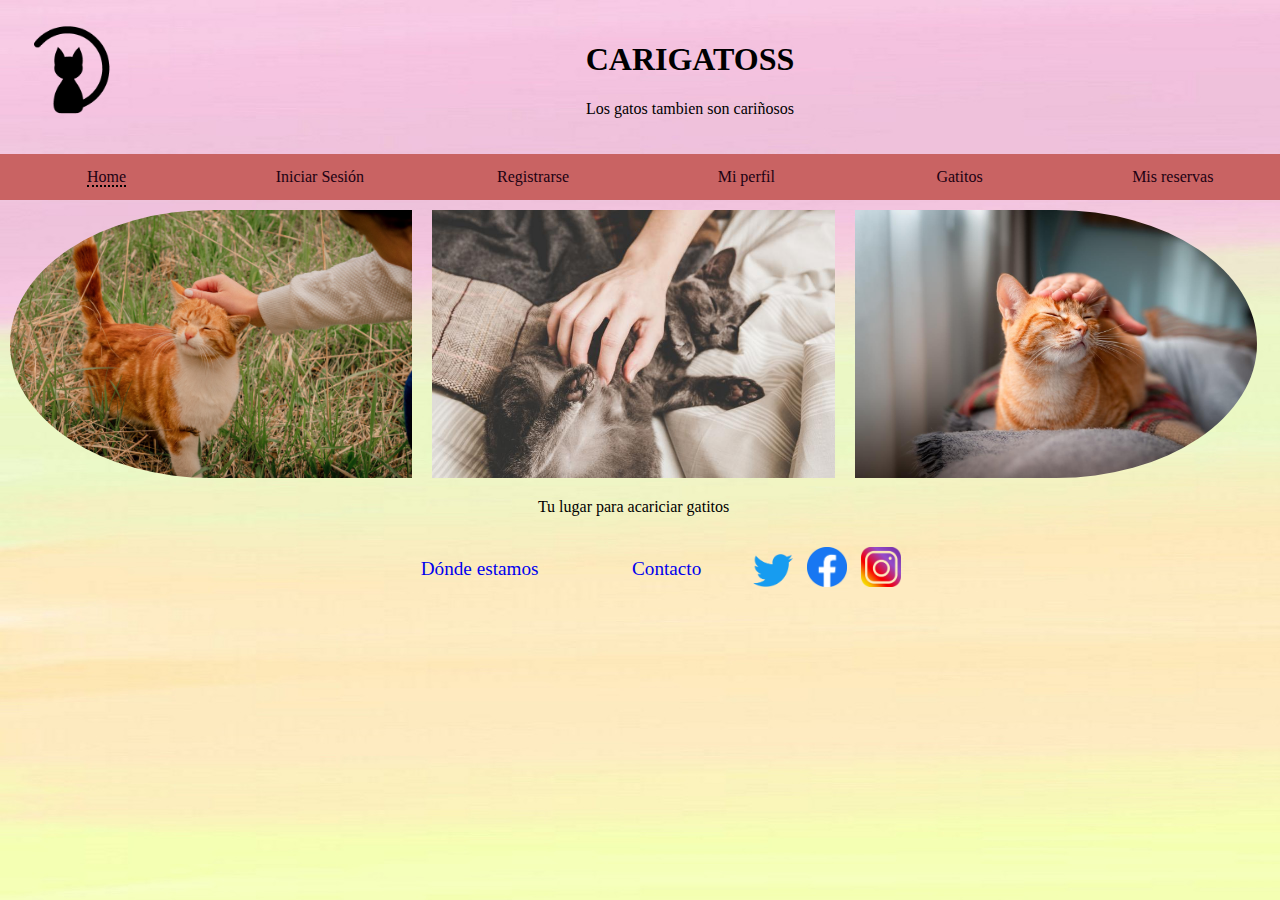
<file: index.html>
<!DOCTYPE HTML>
<html>

<!--mas y mas comentarios-->
<!--
    muchas lineas de
    comentarios
    van a ser
    anadidas
-->
<head>
    <title>Carigatos</title>
    <meta charset="utf-8" />
    <meta name="viewport" content="width=device-width, initial-scale=1, user-scalable=no" />
    <link rel="stylesheet" href="assets/main.css" />
</head>

<body>

    <div class="logo">
        <a href="index.html"><img src="images/logo-gato.png" alt="Not found"></a>

    </div>
    <div class="header">
        <h1>CARIGATOSS</h1>
        <p>Los gatos tambien son cariñosos</p>
    </div>
    <!--Comentario añadido-->
    <div class="topnav">
        <ul class="nav">
            <li><a href="index.html"><span class="active">Home</span></a></li>
            <li><a href="sesion.html"><span>Iniciar Sesión</span></a></li>
            <li><a href="registro.html"><span>Registrarse</span></a></li>
            <li><a href="perfil.html"><span>Mi perfil</span></a></li>
            <li><a href="gatitos.html"><span>Gatitos</span></a></li>
            <li><a href="reservas.html"><span>Mis reservas</span></a></li>
        </ul>
    </div>

    <div class="row">
        <div class="column">
            <img id="gatoL" src="images/cariciagato01.jpg" alt="Not found">
        </div>
        <div class="column">
            <img id="gatoC" src="images/cariciagato03.jpg" alt="Not found">
            <p>Tu lugar para acariciar gatitos</p>
        </div>
        <div class="column">
            <img id="gatoR" src="images/cariciagato02.jpg" alt="Not found">
        </div>
    </div>

    <footer class="botnav">
        <div class="contacto">
            <a href="lugar.html"><span>Dónde estamos</span></a>
        </div>
        <div class="contacto">
            <a href="contacto.html"><span>Contacto</span></a>
        </div>
        <div>
            <a href="https://www.twitter.com" target="_blank"><img src="images/logo-twitter.png" alt="Not found"></a>
            <a href="https://www.facebook.com" target="_blank"><img src="images/logo-facebook.png" alt="Not found"></a>
            <a href="https://www.instagram.com" target="_blank"><img src="images/logo instagram.png"
                    alt="Not found"></a>
        </div>

    </footer>
</body>

</html>
</file>
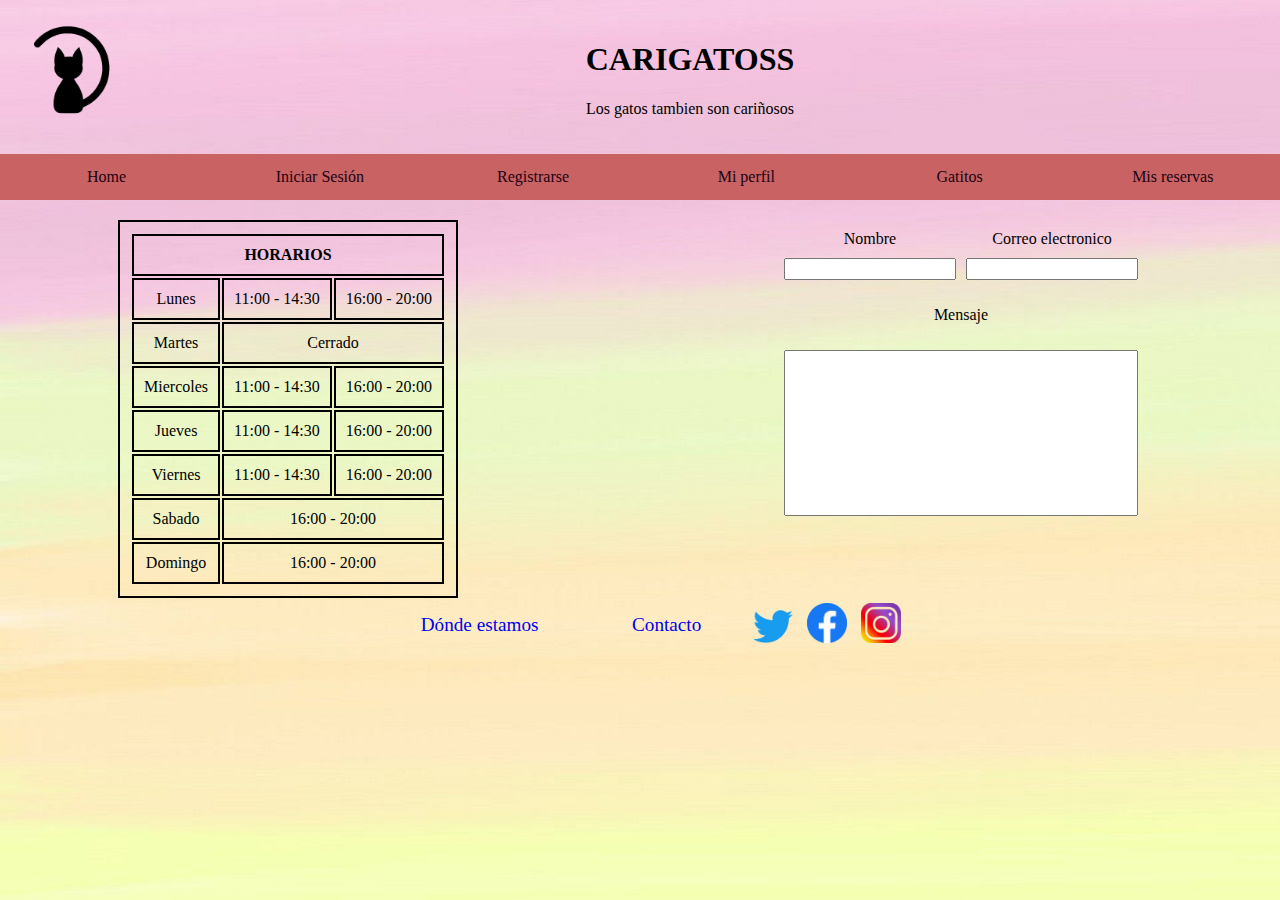
<file: contacto.html>
<!DOCTYPE HTML>
<html>
    <!--Añadiendo comentarios-->

    <!--Titulo, meta y link a estilos-->
<head>
    <title>Carigatos</title>
    <meta charset="utf-8" />
    <meta name="viewport" content="width=device-width, initial-scale=1, user-scalable=no" />
    <link rel="stylesheet" href="assets/main.css" />
</head>
    <!-- Cuerpo principal-->
<body>
    <!-- Header-->
    <div class="logo">
        <a href="index.html"><img src="images/logo-gato.png" alt="Not found"></a>

    </div>
    <div class="header">
        <h1>CARIGATOSS</h1>
        <p>Los gatos tambien son cariñosos</p>
    </div>
    <!--Barra navegacion-->
    <div class="topnav">
        <ul class="nav">
            <li><a href="index.html"><span>Home</span></a></li>
            <li><a href="sesion.html"><span>Iniciar Sesión</span></a></li>
            <li><a href="registro.html"><span>Registrarse</span></a></li>
            <li><a href="perfil.html"><span>Mi perfil</span></a></li>
            <li><a href="gatitos.html"><span>Gatitos</span></a></li>
            <li><a href="reservas.html"><span>Mis reservas</span></a></li>
        </ul>
    </div>
    <!--Tabla horario-->
    <div class = "horario">
        <table>
            <tr>
                <th colspan="3">HORARIOS</th>
            </tr>
            <tr>
                <td>Lunes</td>
                <td>11:00 - 14:30</td>
                <td>16:00 - 20:00</td>
            </tr>
            <tr>
                <td>Martes</td>
                <td colspan="2">Cerrado</td>
            </tr>
            <tr>
                <td>Miercoles</td>
                <td>11:00 - 14:30</td>
                <td>16:00 - 20:00</td>
            </tr>
            <tr>
                <td>Jueves</td>
                <td>11:00 - 14:30</td>
                <td>16:00 - 20:00</td>
            </tr>
            <tr>
                <td>Viernes</td>
                <td>11:00 - 14:30</td>
                <td>16:00 - 20:00</td>
            </tr>
            <tr>
                <td>Sabado</td>
                <td colspan="2">16:00 - 20:00</td>
            </tr>
            <tr>
                <td>Domingo</td>
                <td colspan="2">16:00 - 20:00</td>
            </tr>

        </table>
    </div>
    <!--Form contacto-->
    <div class="men-contacto">
        <form action="contacto.php">
            <div class="grid-contacto">
                <label for="nombre">Nombre</label>
                <label for="email">Correo electronico</label>
                <input required type="text" id="nombre" maxlength="30" pattern="[a-zA-ZáéíóúÁÉÍÓÚ ]{1,30}">
                <input required type="text" id="email" maxlength="30"
                    pattern="[a-zA-Z\._\-]{1,30}@(gmail\.com|hotmail\.com|educa\.madrid\.es)">
                <p class="grid-men">Mensaje</p>
                <textarea class="grid-men" rows="10"></textarea>
            </div>
        </form>
    </div>
    <!--Footer-->
    <footer class="botnav">
        <div class="contacto">
            <a href="lugar.html"><span>Dónde estamos</span></a>
        </div>
        <div class="contacto">
            <a href="contacto.html"><span>Contacto</span></a>
        </div>
        <div>
            <a href="https://www.twitter.com" target="_blank"><img src="images/logo-twitter.png" alt="Not found"></a>
            <a href="https://www.facebook.com" target="_blank"><img src="images/logo-facebook.png" alt="Not found"></a>
            <a href="https://www.instagram.com" target="_blank"><img src="images/logo instagram.png"
                    alt="Not found"></a>
        </div>

    </footer>
</body>

</html>
</file>
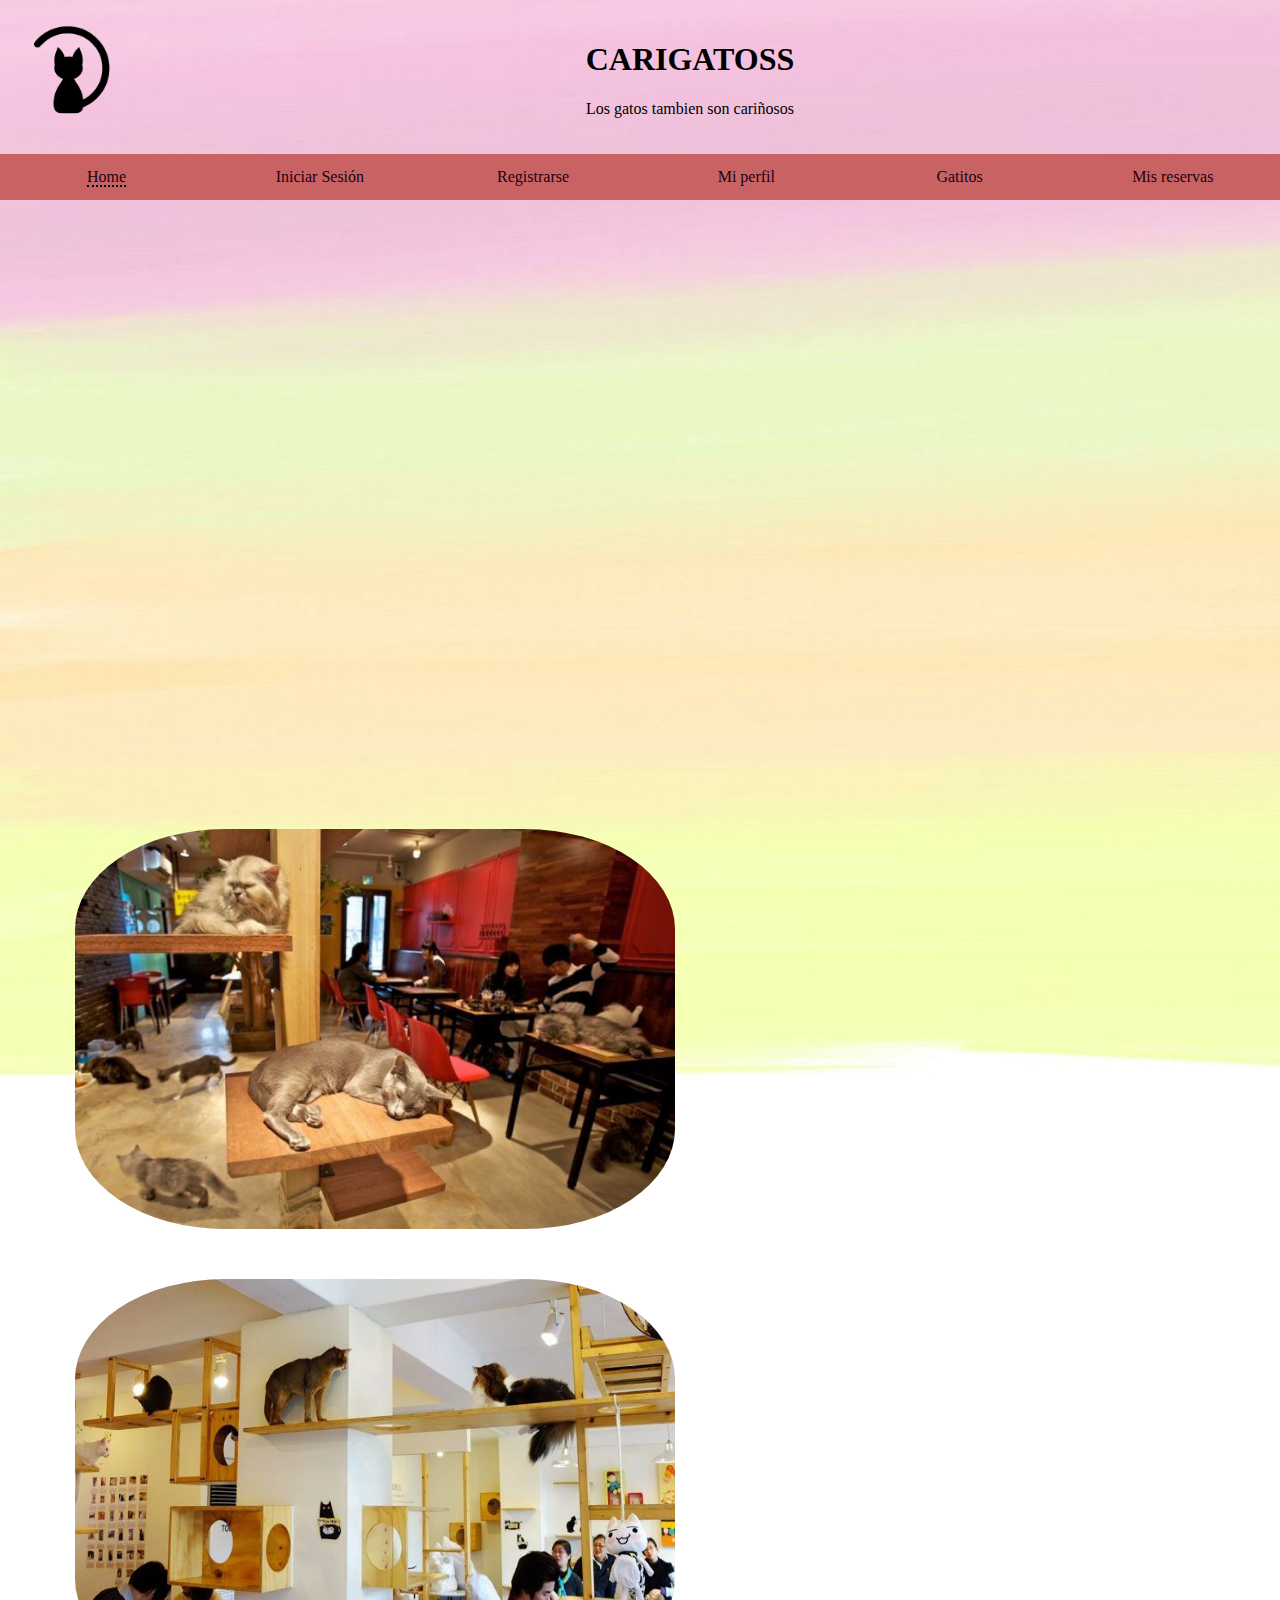
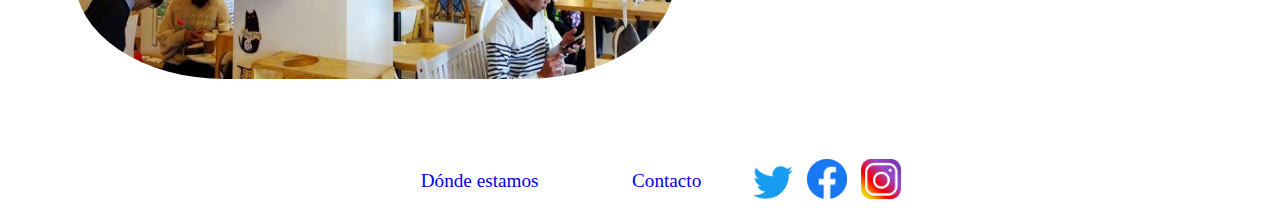
<file: lugar.html>
<!DOCTYPE HTML>
<html>

<head>
    <title>Carigatos</title>
    <meta charset="utf-8" />
    <meta name="viewport" content="width=device-width, initial-scale=1, user-scalable=no" />
    <link rel="stylesheet" href="assets/main.css" />
</head>

<body>

    <div class="logo">
        <a href="index.html"><img src="images/logo-gato.png" alt="Not found"></a>

    </div>
    <div class="header">
        <h1>CARIGATOSS</h1>
        <p>Los gatos tambien son cariñosos</p>
    </div>

    <div class="topnav">
        <ul class="nav">
            <li><a href="index.html"><span class="active">Home</span></a></li>
            <li><a href="sesion.html"><span>Iniciar Sesión</span></a></li>
            <li><a href="registro.html"><span>Registrarse</span></a></li>
            <li><a href="perfil.html"><span>Mi perfil</span></a></li>
            <li><a href="gatitos.html"><span>Gatitos</span></a></li>
            <li><a href="reservas.html"><span>Mis reservas</span></a></li>
        </ul>
    </div>

    <div class="lugar-flex">
        <div class="mapa">
            <iframe
                src="https://www.google.com/maps/embed?pb=!1m18!1m12!1m3!1d48604.904438870726!2d-3.7448878867395683!3d40.41313662235556!2m3!1f0!2f0!3f0!3m2!1i1024!2i768!4f13.1!3m3!1m2!1s0xd42262ec8ae51bd%3A0x230a1b3f69e74cc8!2sLa%20Gatoteca!5e0!3m2!1ses!2ses!4v1668952751139!5m2!1ses!2ses"
                width="600" height="450" style="border:0;" allowfullscreen="" loading="lazy"
                referrerpolicy="no-referrer-when-downgrade"></iframe>
        </div>
        <div class="fotos">
            <img src="images/gatoLugar1.jpg" alt="Not Found">
            <img src="images/gatoLugar2.jpg" alt="Not Found">
        </div>
    </div>

    <footer class="botnav">
        <div class="contacto">
            <a href="lugar.html"><span>Dónde estamos</span></a>
        </div>
        <div class="contacto">
            <a href="contacto.html"><span>Contacto</span></a>
        </div>
        <div>
            <a href="https://www.twitter.com" target="_blank"><img src="images/logo-twitter.png" alt="Not found"></a>
            <a href="https://www.facebook.com" target="_blank"><img src="images/logo-facebook.png" alt="Not found"></a>
            <a href="https://www.instagram.com" target="_blank"><img src="images/logo instagram.png"
                    alt="Not found"></a>
        </div>

    </footer>
</body>

</html>
</file>
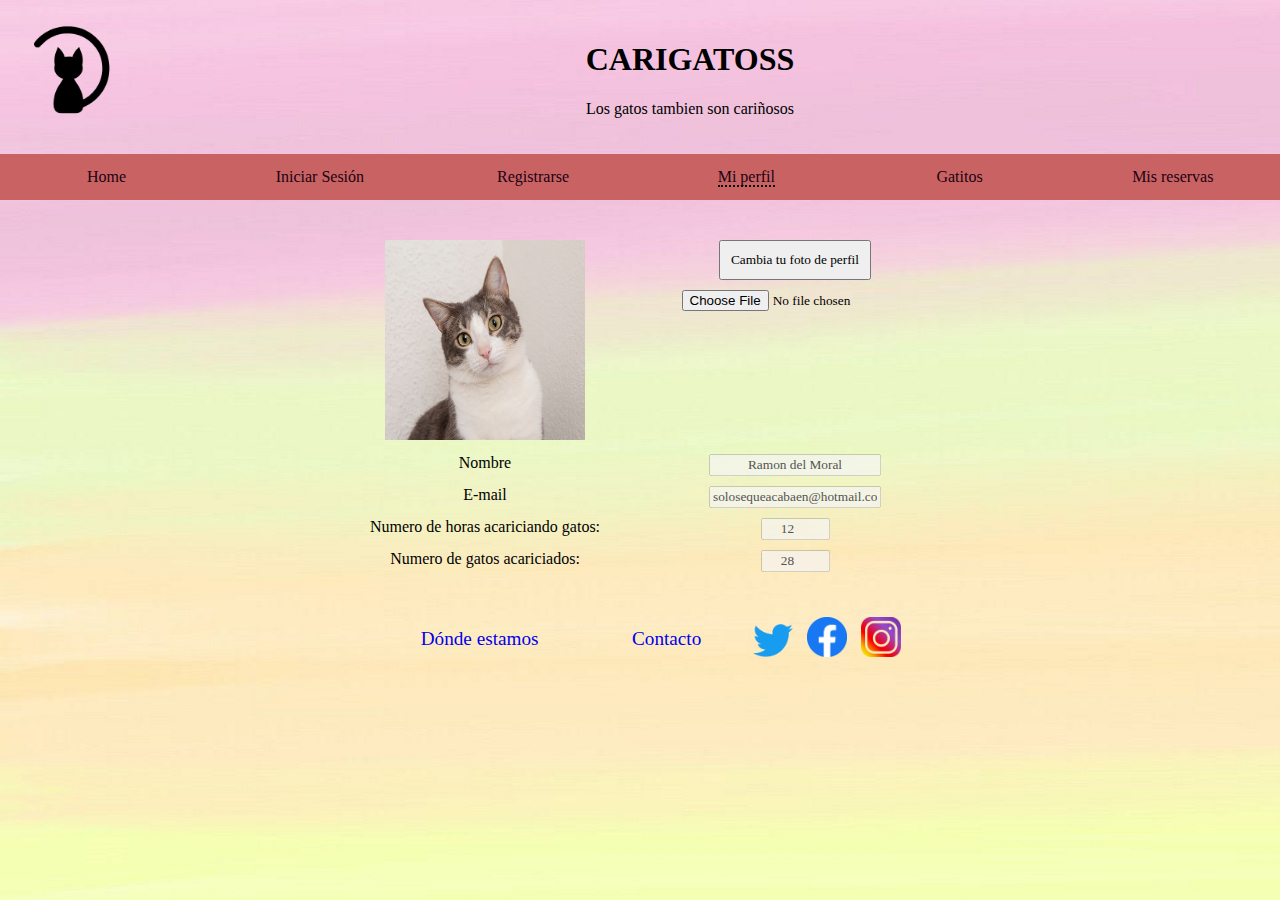
<file: perfil.html>
<!DOCTYPE HTML>
<html>

<head>
    <title>Carigatos</title>
    <meta charset="utf-8" />
    <meta name="viewport" content="width=device-width, initial-scale=1, user-scalable=no" />
    <link rel="stylesheet" href="assets/main.css" />
</head>

<body>

    <div class="logo">
        <a href="index.html"><img src="images/logo-gato.png" alt="Not found"></a>

    </div>
    <div class="header">
        <h1>CARIGATOSS</h1>
        <p>Los gatos tambien son cariñosos</p>
    </div>

    <div class="topnav">
        <ul class="nav">
            <li><a href="index.html"><span>Home</span></a></li>
            <li><a href="sesion.html"><span>Iniciar Sesión</span></a></li>
            <li><a href="registro.html"><span>Registrarse</span></a></li>
            <li><a href="perfil.html"><span class="active">Mi perfil</span></a></li>
            <li><a href="gatitos.html"><span>Gatitos</span></a></li>
            <li><a href="reservas.html"><span>Mis reservas</span></a></li>
        </ul>
    </div>

    <div class="perfil-grid">
        <div class="perfil-img">
            <img src="images/gatoPerfil.PNG" alt="Not Found">
        </div>
        <div class="subir-img-perfil">
            <input type="submit" value="Cambia tu foto de perfil">
            <input type="file" id="subir-img">
        </div>
        <div class="perfil-nombre1">
            <label for="perfil-nombre">Nombre</label>
        </div>
        <div class="perfil-nombre2">
            <input type="text" id="perfil-nombre" value="Ramon del Moral" disabled>
        </div>
        <div class="perfil-email1">
            <label for="perfil-email">E-mail</label>
        </div>
        <div class="perfil-email2">
            <input type="text" id="perfil-email" value="solosequeacabaen@hotmail.com" disabled>
        </div>
        <div class="perfil-num-horas1">
            <label for="perfil-num-horas">Numero de horas acariciando gatos: </label>
        </div>
        <div class="perfil-num-horas2">
            <input type="number" id="perfil-num-horas" min="0" max="1000" value="12" disabled>
        </div>
        <div class="perfil-num-gatos1">
            <label for="perfil-num-gatos">Numero de gatos acariciados: </label>
        </div>
        <div class="perfil-num-gatos2">
            <input type="number" id="perfil-num-gatos" min="0" max="1000" value="28" disabled>
        </div>
    </div>

    <footer class="botnav">
        <div class="contacto">
            <a href="lugar.html"><span>Dónde estamos</span></a>
        </div>
        <div class="contacto">
            <a href="contacto.html"><span>Contacto</span></a>
        </div>
        <div>
            <a href="https://www.twitter.com" target="_blank"><img src="images/logo-twitter.png" alt="Not found"></a>
            <a href="https://www.facebook.com" target="_blank"><img src="images/logo-facebook.png" alt="Not found"></a>
            <a href="https://www.instagram.com" target="_blank"><img src="images/logo instagram.png"
                    alt="Not found"></a>
        </div>

    </footer>
</body>

</html>
</file>
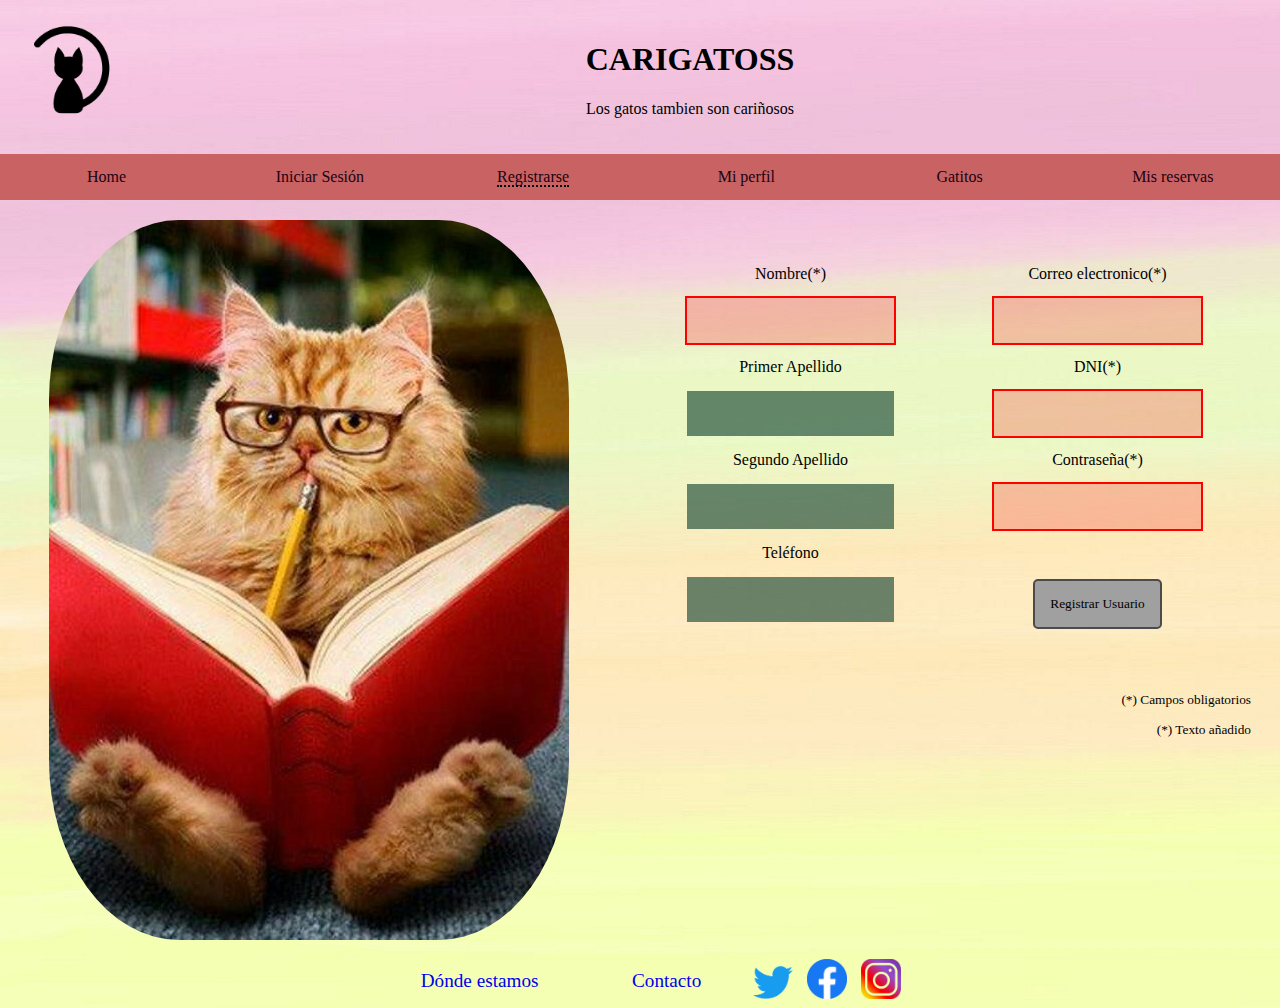
<file: registro.html>
<!DOCTYPE HTML>
<html>

<head>
    <title>Carigatos</title>
    <meta charset="utf-8" />
    <meta name="viewport" content="width=device-width, initial-scale=1, user-scalable=no" />
    <link rel="stylesheet" href="assets/main.css" />
</head>

<body>

    <div class="logo">
        <a href="index.html"><img src="images/logo-gato.png" alt="Not found"></a>

    </div>
    <div class="header">
        <h1>CARIGATOSS</h1>
        <p>Los gatos tambien son cariñosos</p>
    </div>

    <div class="topnav">
        <ul class="nav">
            <li><a href="index.html"><span>Home</span></a></li>
            <li><a href="sesion.html"><span>Iniciar Sesión</span></a></li>
            <li><a href="registro.html"><span class="active">Registrarse</span></a></li>
            <li><a href="perfil.html"><span>Mi perfil</span></a></li>
            <li><a href="gatitos.html"><span>Gatitos</span></a></li>
            <li><a href="reservas.html"><span>Mis reservas</span></a></li>
        </ul>
    </div>
    <div class="reg-container">
        <div class="col-reg">
            <form action="registro.php" class="registro">
                <div>
                    <label for="nombre">Nombre(*)</label>
                    <input required type="text" id="nombre" maxlength="30" pattern="[a-zA-ZáéíóúÁÉÍÓÚ ]{1,30}">
                    <label for="apellido1">Primer Apellido</label>
                    <input type="text" id="apellido1" maxlength="30" pattern="[a-zA-ZáéíóúÁÉÍÓÚ ]{1,30}">
                    <label for="apellido2">Segundo Apellido</label>
                    <input type="text" id="apellido2" maxlength="30" pattern="[a-zA-ZáéíóúÁÉÍÓÚ ]{1,30}">
                    <label for="telefono">Teléfono</label>
                    <input type="text" id="telefono" maxlength="9" pattern="[0-9]{9}">
                </div>
                <div>
                    <label for="email">Correo electronico(*)</label>
                    <input required type="text" id="email" maxlength="30"
                        pattern="[a-zA-Z\._\-]{1,30}@(gmail\.com|hotmail\.com|educa\.madrid\.es)">
                    <label for="dni">DNI(*)</label>
                    <input required type="text" id="dni" maxlength="9" pattern="[0-9]{8}[a-zA-Z]">
                    <label for="password">Contraseña(*)</label>
                    <input required type="password" id="password" maxlength="15"
                        pattern="^(?=.*[a-z])(?=.*[A-Z])(?=.*[0-9])[a-zA-Z0-9]{8,15}$">
                    <input id="submit" type="submit" value="Registrar Usuario">
                </div>

            </form>
            <!--Contenidos añadidos:-->
            <div class="letra-peq">
                <p>(*) Campos obligatorios</p>
                <p>(*) Texto añadido</p>
            </div>
        </div>
        <div class=" col-reg reg-img">
            <img src="images/gatoRegistro.jpg" alt="Not found">
        </div>
    </div>
    <footer class="botnav">
        <div class="contacto">
            <a href="lugar.html"><span>Dónde estamos</span></a>
        </div>
        <div class="contacto">
            <a href="contacto.html"><span>Contacto</span></a>
        </div>
        <div>
            <a href="https://www.twitter.com" target="_blank"><img src="images/logo-twitter.png" alt="Not found"></a>
            <a href="https://www.facebook.com" target="_blank"><img src="images/logo-facebook.png" alt="Not found"></a>
            <a href="https://www.instagram.com" target="_blank"><img src="images/logo instagram.png"
                    alt="Not found"></a>
        </div>

    </footer>
</body>

</html>
</file>
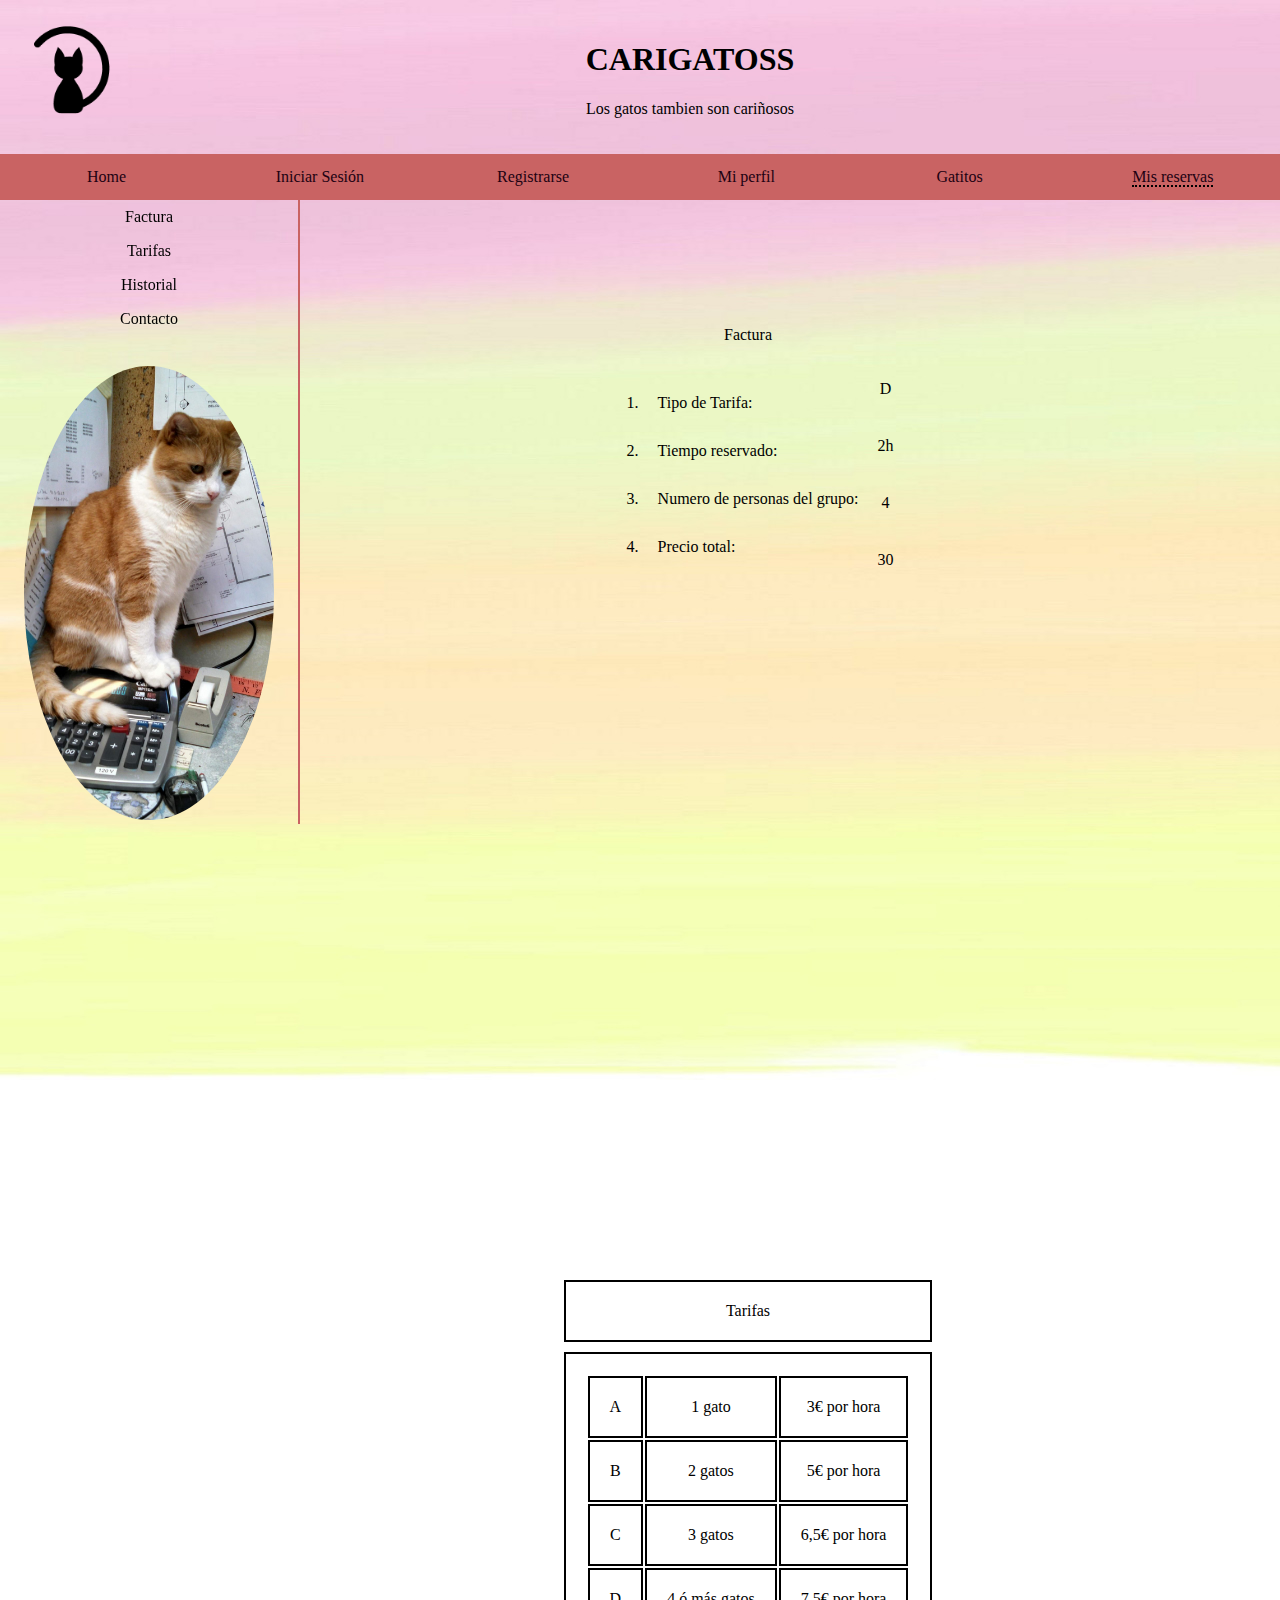
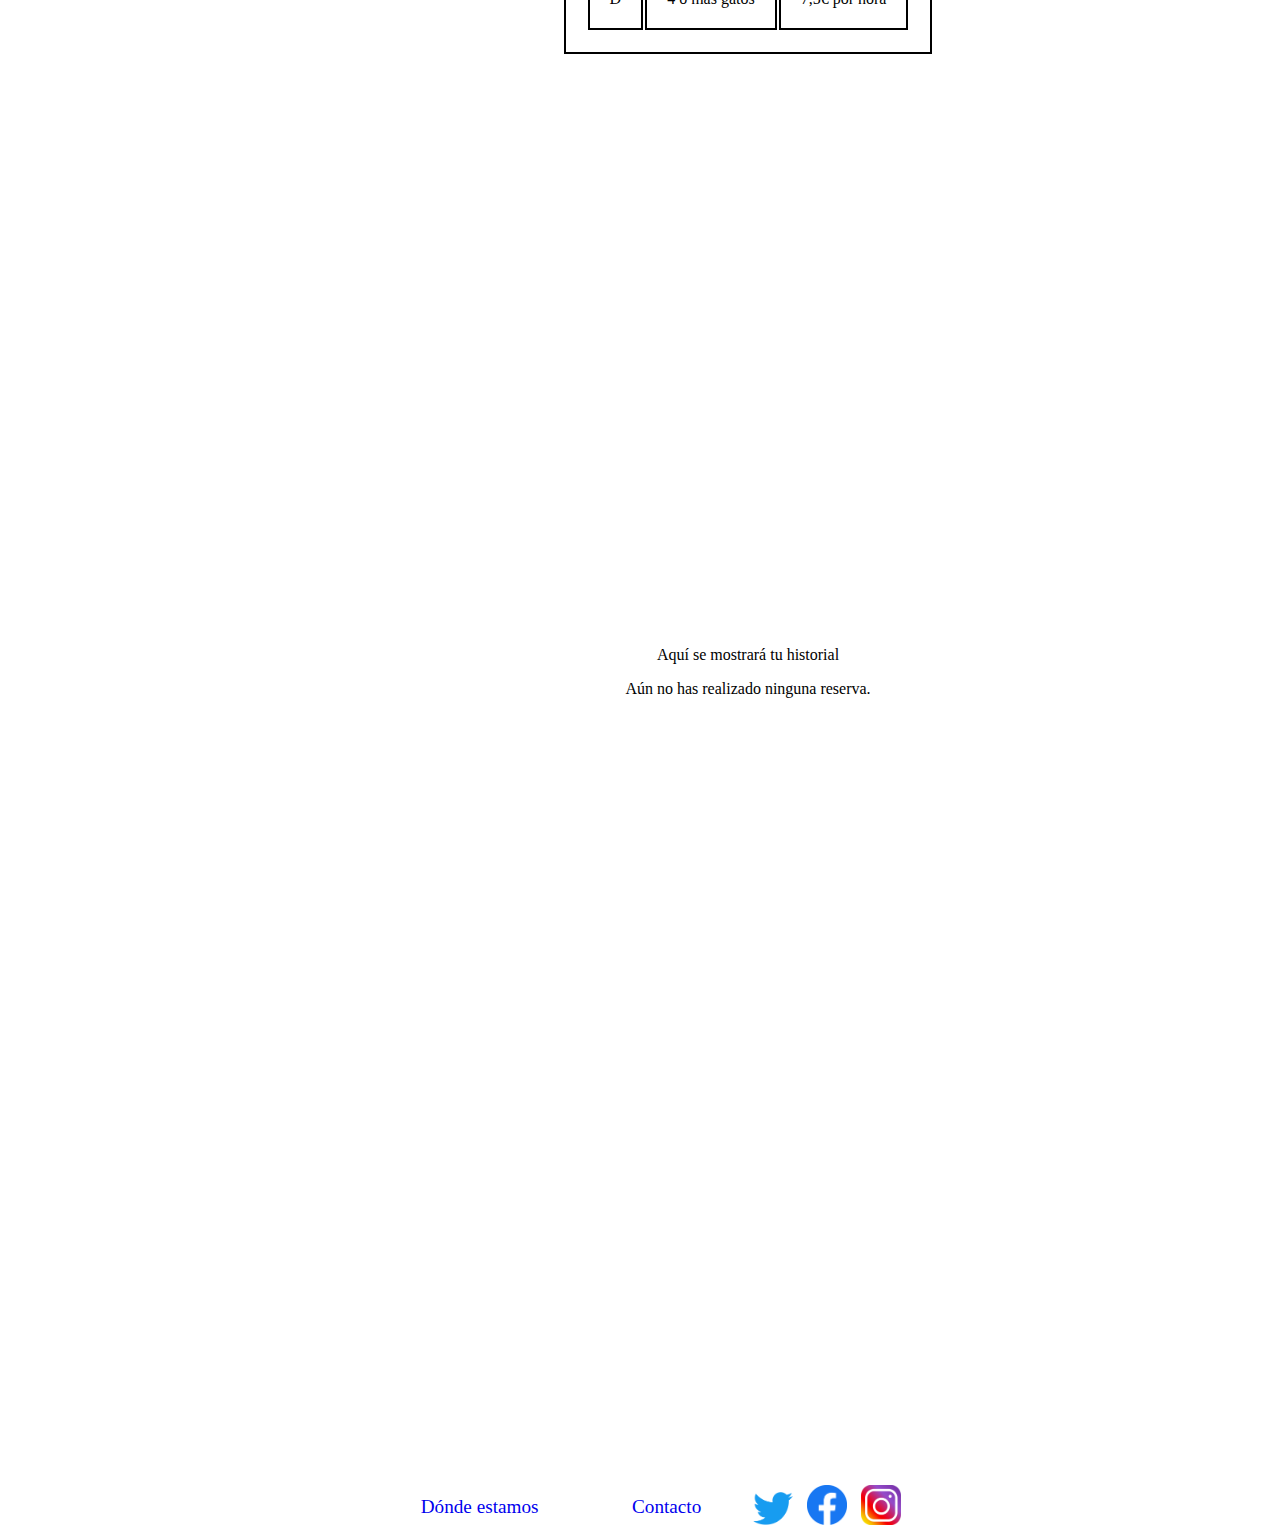
<file: reservas.html>
<!DOCTYPE HTML>
<html>

<head>
    <title>Carigatos</title>
    <meta charset="utf-8" />
    <meta name="viewport" content="width=device-width, initial-scale=1, user-scalable=no" />
    <link rel="stylesheet" href="assets/main.css" />
</head>

<body>

    <div class="logo">
        <a href="index.html"><img src="images/logo-gato.png" alt="Not found"></a>

    </div>
    <div class="header">
        <h1>CARIGATOSS</h1>
        <p>Los gatos tambien son cariñosos</p>
    </div>

    <div class="topnav">
        <ul class="nav">
            <li><a href="index.html"><span>Home</span></a></li>
            <li><a href="sesion.html"><span>Iniciar Sesión</span></a></li>
            <li><a href="registro.html"><span>Registrarse</span></a></li>
            <li><a href="perfil.html"><span>Mi perfil</span></a></li>
            <li><a href="gatitos.html"><span>Gatitos</span></a></li>
            <li><a href="reservas.html"><span class="active">Mis reservas</span></a></li>
        </ul>
    </div>

<!--Comentario añadido-->    
    <nav class="reservas-nav">
        <ul>
            <li><a href="#factura"><span>Factura</span></a></li>
            <li><a href="#tarifas"><span>Tarifas</span></a></li>
            <li><a href="#historial"><span>Historial</span></a></li>
            <li><a href="#botnav"><span>Contacto</span></a></li>
            <li><img src="images/gatoFactura.PNG" alt="Not Found"></li>
        </ul>
        
    </nav>
    <div class="reservas" >
        <div id="factura" class="factura">
            <p>Factura</p>
            <table>
                <tr>
                    <td rowspan="4">
                        <ol>
                            <li>Tipo de Tarifa:</li>
                            <li>Tiempo reservado:</li>
                            <li>Numero de personas del grupo:</li>
                            <li>Precio total:</li>
                         </ol>
                    </td>
                    <td>D</td>
                <tr>
                    <td>2h</td>
                </tr>
                <tr>
                    <td>4</td>
                </tr>
                <tr>
                    <td>30</td>
                </tr>
                    
            </table>
            
        </div>
        <div id="tarifas" class="tarifas">
            <p>Tarifas</p>
            <table>
                <tr>
                    <td>A</td>
                    <td>1 gato</td>
                    <td>3€ por hora</td>
                </tr>
                <tr>
                    <td>B</td>
                    <td>2 gatos</td>
                    <td>5€ por hora</td>
                </tr>
                <tr>
                    <td>C</td>
                    <td>3 gatos</td>
                    <td>6,5€ por hora</td>
                </tr>
                <tr>
                    <td>D</td>
                    <td>4 ó más gatos</td>
                    <td>7,5€ por hora</td>
                </tr>
            </table>
            
        </div>
        <div id="historial" class="historial">
            <p>Aquí se mostrará tu historial</p>
            <p>Aún no has realizado ninguna reserva.</p>
        </div>
    </div>

    <footer class="botnav" id="botnav">
        <div class="contacto">
            <a href="lugar.html"><span>Dónde estamos</span></a>
        </div>
        <div class="contacto">
            <a href="contacto.html"><span>Contacto</span></a>
        </div>
        <div>
            <a href="https://www.twitter.com" target="_blank"><img src="images/logo-twitter.png" alt="Not found"></a>
            <a href="https://www.facebook.com" target="_blank"><img src="images/logo-facebook.png" alt="Not found"></a>
            <a href="https://www.instagram.com" target="_blank"><img src="images/logo instagram.png"
                    alt="Not found"></a>
        </div>

    </footer>
</body>

</html>
</file>
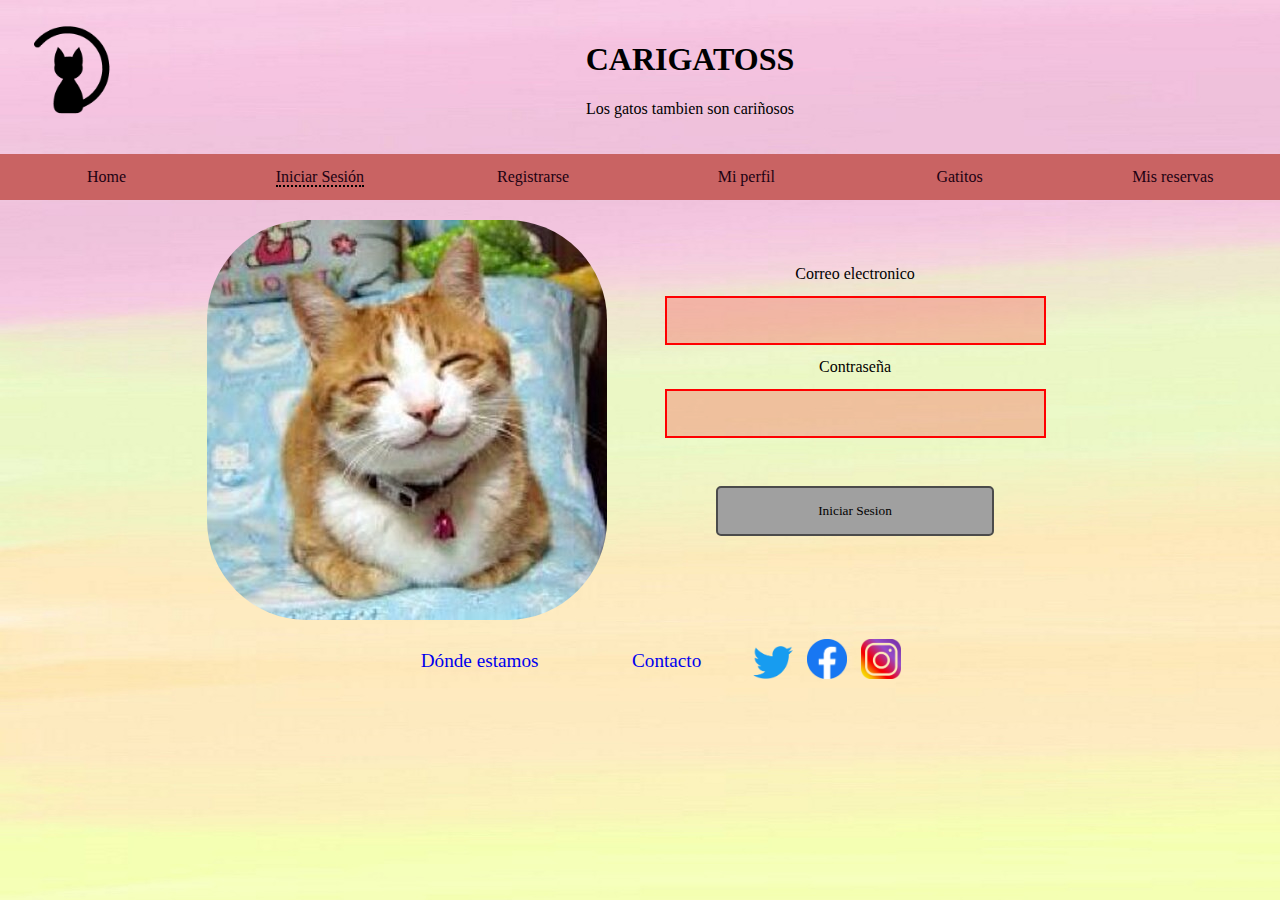
<file: sesion.html>
<!DOCTYPE HTML>
<html>

<head>
    <title>Carigatos</title>
    <meta charset="utf-8" />
    <meta name="viewport" content="width=device-width, initial-scale=1, user-scalable=no" />
    <link rel="stylesheet" href="assets/main.css" />
</head>

<body>

    <div class="logo">
        <a href="index.html"><img src="images/logo-gato.png" alt="Not found"></a>

    </div>
    <div class="header">
        <h1>CARIGATOSS</h1>
        <p>Los gatos tambien son cariñosos</p>
    </div>

    <div class="topnav">
        <ul class="nav">
            <li><a href="index.html"><span>Home</span></a></li>
            <li><a href="sesion.html"><span class="active">Iniciar Sesión</span></a></li>
            <li><a href="registro.html"><span>Registrarse</span></a></li>
            <li><a href="perfil.html"><span>Mi perfil</span></a></li>
            <li><a href="gatitos.html"><span>Gatitos</span></a></li>
            <li><a href="reservas.html"><span>Mis reservas</span></a></li>
        </ul>
    </div>
    <!--Comentario añadido-->
    <div class="reg-container sesion">
        <div class="col-reg">
            <form action="sesion.php" class="registro">
                <div>
                    <label for="email">Correo electronico</label>
                    <input required type="text" id="email" maxlength="30"
                        pattern="[a-zA-Z\._\-]{1,30}@(gmail\.com|hotmail\.com|educa\.madrid\.es)">
                    <label for="password">Contraseña</label>
                    <input required type="password" id="password" maxlength="15" pattern="^(?=.*[a-z])(?=.*[A-Z])(?=.*[0-9])[a-zA-Z0-9]{8,15}$">
                    <input id="submit" type="submit" value= "Iniciar Sesion">
                </div>
                
            </form>
        </div>
        <div class=" col-reg reg-img">
            <img src="images/gatoSesion.jpeg" alt="Not found">
        </div>
    </div>
    <footer class="botnav">
        <div class="contacto">
            <a href="lugar.html"><span>Dónde estamos</span></a>
        </div>
        <div class="contacto">
            <a href="contacto.html"><span>Contacto</span></a>
        </div>
        <div>
            <a href="https://www.twitter.com" target="_blank"><img src="images/logo-twitter.png" alt="Not found"></a>
            <a href="https://www.facebook.com" target="_blank"><img src="images/logo-facebook.png" alt="Not found"></a>
            <a href="https://www.instagram.com" target="_blank"><img src="images/logo instagram.png"
                    alt="Not found"></a>
        </div>

    </footer>
</body>

</html>
</file>
<file: assets/main.css>
*{
  box-sizing: border-box;
  text-align: center;
  font-family: "Lucida Handwriting", "cursive";
}

body {
  margin: 0;
  background-image: url("../images/Fondo.jpg");
  background-repeat: no-repeat;
  background-attachment: fixed;
}

a span.active{
  border-bottom: 2px dotted black;
}

/* Estilo de la cabecera */
.logo {
  float: left;
  padding-left: 20px;
  padding-top: 20px;
  clear: left;
}

.logo img {
  max-height: 100px;
  width: auto;
}

.header {
  padding: 20px;
}

.header em{
  font-size: larger;
}

/* Estilo de la barra de links */
.nav {
  list-style-type: none;
  margin: 0;
  padding: 0;
}

.topnav {
  overflow: hidden;
  background-color: #c96363;
  position: sticky;
  top: 0;
}

.topnav a {
  width: 16.66%;
}

/* Links de la barra*/
.topnav a {
  float: left;
  display: block;
  color: #200112;
  text-align: center;
  padding: 14px 16px;
  text-decoration: none;
}

/* Links hover*/
.topnav a:hover {
  background-color: #ddd;
  color: black;
}

/*Estilo imagenes portada*/
.column img {
  height: 100%;
  width: 100%;
}

/* Tres imagenes */
.column {
  float: left;
  padding: 10px;
  width: 33%;
}

#gatoL{
  border-bottom-left-radius: 100%;
  border-top-left-radius: 100%;
}

#gatoR{
  border-bottom-right-radius: 100%;
  border-top-right-radius: 100%;
}

/* Clear floats.*/
.row:after {
  content: "";
  display: table;
  clear: both;
}

/*Estilo footer*/
footer {
  clear: both;
}

.botnav img {
  max-height: 50px;
  max-width: 50px;
  padding: 5px;
}

.botnav img:hover {
  padding: 0;
}

.contacto {
  flex-grow: 0.1;
  font-size: larger;
}

.contacto a {
  text-decoration: none;
}

.contacto a:hover {
  border-bottom: 2px solid blue;
}

.botnav {
  display: flex;
  flex-wrap: wrap;
  justify-content: center;
  align-items: center;
}

/*Pagina de Gatitos*/
.gatitos-grid{
  display: grid;
  grid-template-columns: 65% 30%;
}

.gatos-column img {
  width: 200px;
  height: 200px;
  padding: 10px;
}

.gatitos-sel{
  text-align: start;
  margin-left: 10%;
}

.gatos-column:hover{
  outline: rgb(57, 212, 218) solid 2px;
}

.gatos-row {
  display: flex;
  flex-wrap: wrap;
  justify-content: flex-start;
  padding: 10px;
  margin: auto;
}

.gatitos-options{
  margin: 5%;
  margin-right: 15%;
  display: grid;
  grid-template-columns: auto auto;
  gap: 10px;
  align-items: center;
  justify-content: center;
}

.reservar{
  grid-column: 1 / span 2;
}

/*Pagina registro*/
.registro {
  border-style: none;
  display:grid;
  grid-template-columns: auto auto;
}


.letra-peq{
  grid-column: 1 / span 2;
  align-self: end;
}

.letra-peq p{
  
  text-align: end;
  font-size: smaller;
}

.registro input{
  font-family: Arial, Helvetica, sans-serif;
}

.reg-container{
  display: flex;
  flex-wrap: wrap;
  align-content: center;
  justify-content: space-around;
  flex-direction: row-reverse;
}

.sesion {
  justify-content: center;
}

#submit{
  margin-top: 50px;
  color: black;
  background-color: rgb(160, 160, 160);
  border: 2px solid rgb(75, 75, 75);
  border-radius: 5px;
  font-family: "Lucida Handwriting", "cursive";
}

#submit:hover{
  padding-left: 30px;
  padding-right: 30px;
}

.reg-img {
  margin-left: 10px;
  margin-top:10px;
  padding: 10px;
}

.reg-img img{
  border-radius: 25%;
}

.registro div {
  padding: 50px;
}

.registro form,
.registro input,
.registro label {
  text-align: center;
  display: block;
  padding: 15px;
  margin: auto;
  outline-style: none;
  border-style: none;
}

.registro div,
.registro label {
  background-color: inherit;
}

.registro input:valid {
  color: white;
  outline-style: none;
  background-color: rgba(8, 59, 44, 0.6);
}

.registro input:focus {
  color: black;
  outline-style: none;
  background-color: whitesmoke;
  border: 2px solid rgb(128, 128, 128);
}

.registro input:invalid {
  color: white;
  outline-width: 2px;
  outline-style: solid;
  outline-color: red;
  background-color: rgba(250, 67, 67, 0.3);
}

.registro input:active {
  color: white;
  outline-style: none;
  background-color: rgba(119, 29, 204, 0.3);
}

.registro input:hover {
  color: white;
  outline-style: none;
  background-color: rgba(119, 29, 204, 0.3);
}

.registro input:hover:invalid {
  color: white;
  outline-style: solid;
  outline-color: red;
  background-color: rgba(119, 29, 204, 0.3);
}

.sesion input {
  padding-left: 100px;
  padding-right: 100px;
}

.sesion #submit:hover{
  padding-left: 110px;
  padding-right: 110px;
}

/*Contacto estilos*/

.horario, .men-contacto{
  float:left;
  width: 45%;
  margin-right: 5%;
}

.horario table{
  text-align: center;
  margin: auto;
  margin-top: 20px;
}
.horario td, .horario th, .horario table{
  border: 2px solid black;
  padding: 10px;
}

.grid-contacto{
  margin-top: 30px;
  margin-left: 25%;
  margin-right: 25%;
  display: grid;
  gap: 10px;
  grid-template-columns: auto auto;
}

.grid-men{
  grid-column: 1 / span 2;
}

textarea{
  resize: none;
  text-align: left;
}

/*Pagina de perfil*/
.perfil-img img {
  width: 200px;
  height: 200px;
}

.perfil-grid{
  margin-top: 30px;
  margin-bottom: 30px;
  display: grid;
  grid-template-columns: 300px 300px;
  grid-template-rows: auto;
  gap: 10px;
  justify-content: center;
  padding: 10px
}

.subir-img-perfil input{
  padding: 10px;
}

/*Estilos reservas*/
.reservas-nav{
  float:left;
  margin: 0;
  padding: 0;
  width: 300px;
  background-color: inherit;
  position: sticky;
  top: 50px;
  height: 100%;
  overflow: auto;
  border-right: 2px solid  #c96363;
}
.reservas-nav img{
  margin-top: 30px;
  width: 250px;
  border-radius: 70%;
}

.reservas-nav ul{
  list-style-type: none;
  margin: 0;
  padding: 0;
}

.reservas-nav li a {
  display: block;
  color: #000;
  padding: 8px 16px;
  text-decoration: none;
}

.reservas-nav li a:hover {
  background-color: #555;
  color: white;
}

.reservas{
  display: flex;
  flex-direction: column;
  width: 70%;
  justify-content: center;
  align-items: center;
}
.factura, .tarifas, .historial{
  margin-top: 60px;
  padding: 50px;
  min-height: 900px;
}

.tarifas td, .tarifas table, .tarifas p{
  border: 2px solid black;
  margin: 10px;
  padding: 20px;
}

.factura li{
  text-align: left;
  padding: 15px;
}

/*Donde estamos*/
.lugar-flex{
  display: flex;
  flex-wrap: wrap;
}

.mapa, .fotos{
  margin: 50px;
}

.fotos{
  display: flex;
  flex-wrap: wrap;
  flex-direction: column;
}

.fotos img{
  margin: 25px;
  width: 600px;
  height: 400px;
  border-radius: 25%;
}

/* Responsive layout */
@media screen and (max-width: 700px) {
  .column {
    width: 100%;
  }

  .topnav a {
    width: 50%;
  }

  .column>img{
    border-radius: 100%;
  }

  .gatitos-grid{
    display: grid;
    grid-template-columns: 100%;
  }
  .reservas nav{
    display: none;
  }

  .mapa{
    margin: 5px;
  }

  .fotos img{
    width: 90%;
    height: auto;
    margin: 5px;
  }
}
</file>
